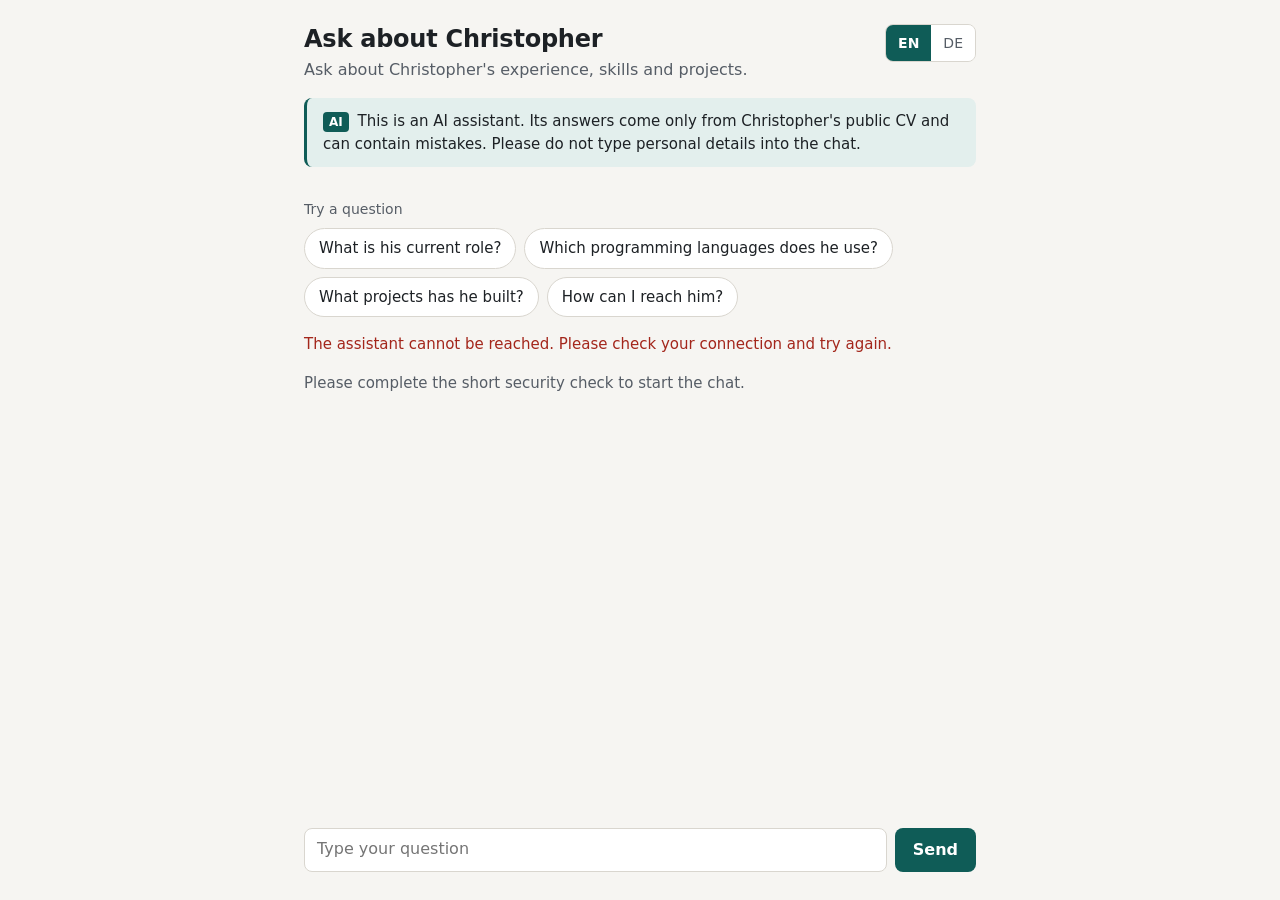
<file: web/index.html>
<!doctype html>
<html lang="en">
<head>
  <meta charset="utf-8">
  <meta name="viewport" content="width=device-width, initial-scale=1">
  <meta name="color-scheme" content="light dark">
  <title>Ask about Christopher</title>
  <link rel="stylesheet" href="style.css">
</head>
<body>
  <a class="skip" href="#q" data-i18n="skip">Skip to the question field</a>
  <main class="page">
    <header class="top">
      <div>
        <h1 data-i18n="title">Ask about Christopher</h1>
        <p class="intro" data-i18n="intro"></p>
      </div>
      <div class="lang" role="group" aria-labelledby="lang-label">
        <span id="lang-label" class="sr-only" data-i18n="langLabel">Language</span>
        <button type="button" data-lang="en" lang="en">EN</button>
        <button type="button" data-lang="de" lang="de">DE</button>
      </div>
    </header>

    <p class="disclosure"><span class="badge" data-i18n="badge">AI</span> <span data-i18n="disclosure"></span></p>

    <p id="wake" class="wake" role="status" hidden></p>

    <section class="chat" aria-labelledby="chat-title">
      <h2 id="chat-title" class="sr-only" data-i18n="chatTitle">Conversation</h2>
      <ol id="log" class="log" role="log" aria-live="polite"></ol>
      <p id="typing" class="typing" hidden data-i18n="thinking"></p>

      <div id="chips" class="chips" role="group" aria-labelledby="chips-label">
        <span id="chips-label" class="chips-label" data-i18n="chipsLabel">Try a question</span>
      </div>

      <form id="contact" class="contact" hidden novalidate>
        <h2 id="contact-title" tabindex="-1" data-i18n="formTitle"></h2>
        <p class="hint" data-i18n="formHint"></p>
        <label for="c-email" data-i18n="email"></label>
        <input id="c-email" name="email" type="email" autocomplete="email" required maxlength="254">
        <label for="c-msg" data-i18n="message"></label>
        <textarea id="c-msg" name="message" rows="4" required maxlength="2000"></textarea>
        <div id="ts-form"></div>
        <p id="c-status" class="status" role="status"></p>
        <button type="submit" class="primary" data-i18n="submit"></button>
      </form>

      <p id="notice" class="notice" role="status"></p>
      <button id="retry" type="button" class="primary" data-i18n="retry" hidden>Try again</button>

      <div id="gate" class="gate" hidden>
        <p data-i18n="gateHint"></p>
        <div id="ts-start"></div>
      </div>

      <form id="ask" class="ask">
        <label for="q" class="sr-only" data-i18n="inputLabel">Your question</label>
        <textarea id="q" rows="1" maxlength="1000" required></textarea>
        <button type="submit" class="primary" data-i18n="send">Send</button>
      </form>
    </section>
  </main>
  <script src="config.js"></script>
  <script src="app.js"></script>
</body>
</html>
</file>
<file: web/style.css>
:root {
  --bg: #f6f5f2;
  --surface: #ffffff;
  --text: #1d2125;
  --muted: #565d66;
  --border: #d9d6cf;
  --accent: #0f5c57;
  --accent-text: #ffffff;
  --accent-soft: #e3efed;
  --error: #a3261b;
  --ok: #1f6b35;
  --focus: #1a5fb4;
  --radius: 0.5rem;
  font-family: system-ui, -apple-system, "Segoe UI", Roboto, sans-serif;
  line-height: 1.5;
  color: var(--text);
  background: var(--bg);
}

@media (prefers-color-scheme: dark) {
  :root {
    --bg: #131516;
    --surface: #1c1f21;
    --text: #e6e8e9;
    --muted: #a5abb0;
    --border: #353a3e;
    --accent: #6cbcb2;
    --accent-text: #0b1a18;
    --accent-soft: #1f3331;
    --error: #ff9a8f;
    --ok: #8fd6a2;
    --focus: #8ab4f8;
  }
}

* { box-sizing: border-box; }
body { margin: 0; }
[hidden] { display: none !important; }

.sr-only {
  position: absolute; width: 1px; height: 1px; padding: 0; margin: -1px;
  overflow: hidden; clip: rect(0 0 0 0); white-space: nowrap; border: 0;
}
.skip { position: absolute; left: 1rem; top: -3rem; padding: 0.5rem 0.75rem; background: var(--surface); color: var(--text); }
.skip:focus { top: 1rem; }

:focus-visible { outline: 3px solid var(--focus); outline-offset: 2px; }

.page {
  max-width: 44rem;
  min-height: 100dvh;
  margin: 0 auto;
  padding: 1.5rem 1rem;
  display: flex;
  flex-direction: column;
  gap: 1rem;
}

.top { display: flex; justify-content: space-between; align-items: flex-start; gap: 1rem; }
h1 { font-size: 1.5rem; line-height: 1.25; margin: 0 0 0.25rem; letter-spacing: -0.01em; }
h2 { font-size: 1.125rem; margin: 0 0 0.25rem; }
.intro { margin: 0; color: var(--muted); }

.lang { display: flex; border: 1px solid var(--border); border-radius: var(--radius); overflow: hidden; flex-shrink: 0; }
.lang button {
  font: inherit; font-size: 0.875rem; padding: 0.375rem 0.75rem; border: 0;
  background: var(--surface); color: var(--muted); cursor: pointer; min-height: 2.25rem;
}
.lang button[aria-pressed="true"] { background: var(--accent); color: var(--accent-text); font-weight: 600; }

.disclosure {
  margin: 0; padding: 0.75rem 1rem; font-size: 0.9375rem;
  background: var(--accent-soft); border-radius: var(--radius); border-left: 3px solid var(--accent);
}
.badge {
  display: inline-block; font-size: 0.75rem; font-weight: 700; padding: 0.0625rem 0.375rem;
  border-radius: 0.25rem; background: var(--accent); color: var(--accent-text); margin-right: 0.25rem;
}

.wake, .typing { margin: 0; color: var(--muted); font-size: 0.9375rem; }

.chat { display: flex; flex-direction: column; gap: 1rem; flex: 1; }

.log { list-style: none; margin: 0; padding: 0; display: flex; flex-direction: column; gap: 0.75rem; }
.msg { max-width: 85%; }
.msg p {
  margin: 0; padding: 0.625rem 0.875rem; border-radius: var(--radius);
  white-space: pre-wrap; overflow-wrap: anywhere;
}
.msg .who { display: block; font-size: 0.75rem; color: var(--muted); margin-bottom: 0.25rem; }
.msg.you { align-self: flex-end; text-align: right; }
.msg.you p { background: var(--accent); color: var(--accent-text); text-align: left; }
.msg.bot p { background: var(--surface); border: 1px solid var(--border); }

.chips { display: flex; flex-wrap: wrap; gap: 0.5rem; align-items: center; }
.chips-label { width: 100%; font-size: 0.875rem; color: var(--muted); }
.chips button {
  font: inherit; font-size: 0.9375rem; padding: 0.5rem 0.875rem; min-height: 2.5rem;
  border: 1px solid var(--border); border-radius: 999px; background: var(--surface); color: var(--text); cursor: pointer;
}
.chips button:hover { border-color: var(--accent); }

.gate { display: flex; flex-direction: column; gap: 0.5rem; }
.gate p { margin: 0; font-size: 0.9375rem; color: var(--muted); }

.notice { margin: 0; font-size: 0.9375rem; color: var(--muted); }
.notice:empty { display: none; }
.notice.error, .status.error { color: var(--error); }
.status.ok { color: var(--ok); font-weight: 600; }
.status { margin: 0; }

.contact {
  display: flex; flex-direction: column; gap: 0.375rem; padding: 1rem;
  background: var(--surface); border: 1px solid var(--border); border-radius: var(--radius);
}
.contact h2:focus { outline: none; }
.contact .hint { margin: 0 0 0.5rem; font-size: 0.875rem; color: var(--muted); }
.contact label { font-size: 0.875rem; font-weight: 600; margin-top: 0.25rem; }
.contact .primary { align-self: flex-start; margin-top: 0.5rem; }
#retry { align-self: flex-start; }

input, textarea {
  font: inherit; color: var(--text); background: var(--bg);
  border: 1px solid var(--border); border-radius: var(--radius); padding: 0.5rem 0.75rem; width: 100%;
}
textarea { resize: vertical; }

.ask {
  position: sticky; bottom: 0; margin-top: auto; display: flex; gap: 0.5rem; align-items: flex-end;
  padding: 0.75rem 0 0.25rem; background: var(--bg);
}
.ask textarea { resize: none; min-height: 2.75rem; max-height: 8rem; field-sizing: content; background: var(--surface); }

.primary {
  font: inherit; font-weight: 600; padding: 0.5rem 1.125rem; min-height: 2.75rem;
  border: 0; border-radius: var(--radius); background: var(--accent); color: var(--accent-text); cursor: pointer;
}
.chips button:disabled, .primary:disabled { opacity: 0.55; cursor: not-allowed; }

@media (max-width: 30rem) {
  .page { padding: 1rem 0.75rem; }
  h1 { font-size: 1.25rem; }
  .msg { max-width: 92%; }
}

@media (prefers-reduced-motion: reduce) {
  * { scroll-behavior: auto !important; }
}
</file>
